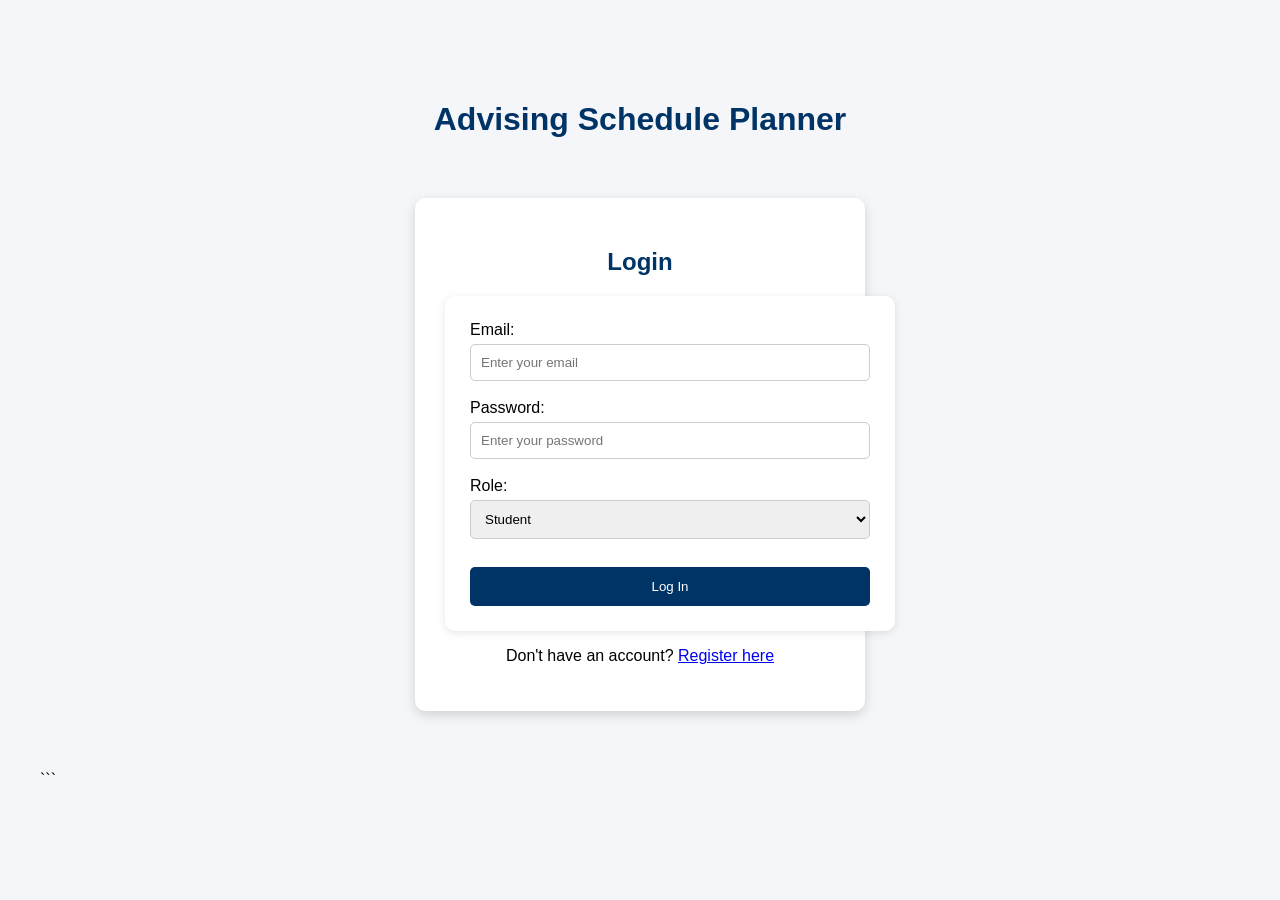
<file: frontend/index.html>
<!DOCTYPE html>
<html lang="en">
<head>
    <meta charset="UTF-8">
    <meta name="viewport" content="width=device-width, initial-scale=1.0">
    <title>Advising Schedule Planner</title>
    <link rel="stylesheet" href="style.css">
</head>
<body>

    <button class="logout-btn" onclick="sessionStorage.clear(); window.location.href='login.html';">
        Log Out
    </button>

    <h1>Advising Schedule Planner</h1>

    <h3>Prepared By:</h3>
    <p>David Rosales-Albarran, Kevin Lira</p>

    <div class="colored-box">
        <p>
            Enter the relevant information in the form below.
            <br>After that, the appointment will be saved and the advisor will meet with the student at the chosen time.
            <br>For questions regarding advising issues, contact your school.
        </p>
    </div>

    <h2>Student Appointment Request</h2>

    <div class="main-container">

        <form id="appointmentForm">

            <label>Name:</label>
                <p id="studentName" class="readonly-field"></p>

            <label>Email:</label>
                <p id="studentEmail" class="readonly-field"></p>

            <label>Advisor:</label><br>
            <select id="advisor" required>
                <option value="Advisor 1">Advisor 1</option>
                <option value="Advisor 2">Advisor 2</option>
                <option value="Advisor 3">Advisor 3</option>
            </select><br><br>

<label>Appointment Date & Time:</label><br>
<input id="appointmentTime" type="datetime-local" required><br><br>

            <label>Priority:</label><br>
            <select id="priority" required>
                <option value="3">Regular Advising</option>
                <option value="2">Registration Issue</option>
                <option value="1">Graduating Senior</option>
            </select><br><br>

            <button type="submit">Join Queue</button>

        </form>

        <div class="queue-box">
            <h3>Queue List</h3>

            <select id="sortOrder">
                <option value="time">Sort: Appointment time (soonest first)</option>
                <option value="priority">Sort: Priority (serving order)</option>
        </select>

        <ul id="queueList"></ul>
    </div>

    </div>

    <script src="script.js"></script>

</body>
</html>
</file>
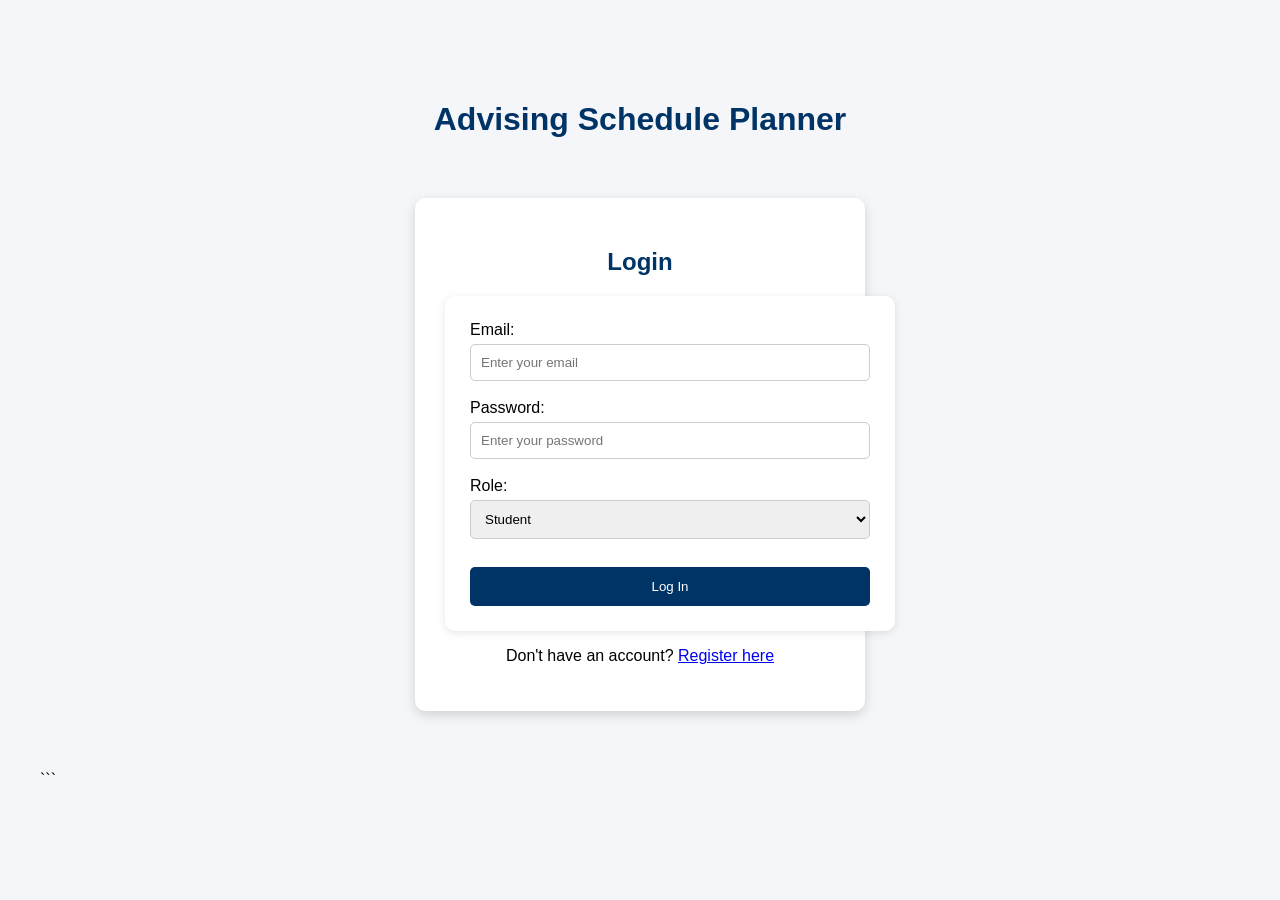
<file: frontend/advisor.html>
<!DOCTYPE html>
<html lang="en">
<head>
    <meta charset="UTF-8">
    <meta name="viewport" content="width=device-width, initial-scale=1.0">
    <title>Advisor Dashboard - Advising Schedule Planner</title>
    <link rel="stylesheet" href="style.css">
</head>
<body>
 
    <button class="logout-btn" onclick="sessionStorage.clear(); window.location.href='login.html';">
        Log Out
    </button>
 
    <h1>Advisor Dashboard</h1>
    <h3 id="welcome"></h3>
 
    <div class="main-container">
 
        <!-- Auto-assign panel -->
        <div class="queue-box">
            <h3>Auto-Assign Advising</h3>
            <p style="text-align:left; margin-top:0;">
                Assigns all unscheduled students to the earliest open slots,
                highest school year first, with no overlaps.
            </p>
 
            <label>Advisor:</label><br>
            <select id="assignAdvisor"></select>
 
            <label>Date:</label><br>
            <input id="assignDate" type="date">
 
            <button id="autoAssignBtn" type="button">Auto-Assign Students</button>
 
            <ul id="assignResult"></ul>
        </div>
 
        <!-- Live queue + search/filter + cancel -->
        <div class="queue-box">
            <h3>Student Queue</h3>
 
            <input id="searchBox" type="text" placeholder="Search by student name...">
 
            <select id="priorityFilter">
                <option value="all">All Priorities</option>
                <option value="1">Graduating Senior</option>
                <option value="2">Registration Issue</option>
                <option value="3">Regular Advising</option>
            </select>
 
            <ul id="queueList"></ul>
        </div>
 
    </div>
 
    <script src="advisor.js"></script>
</body>
</html>
</file>
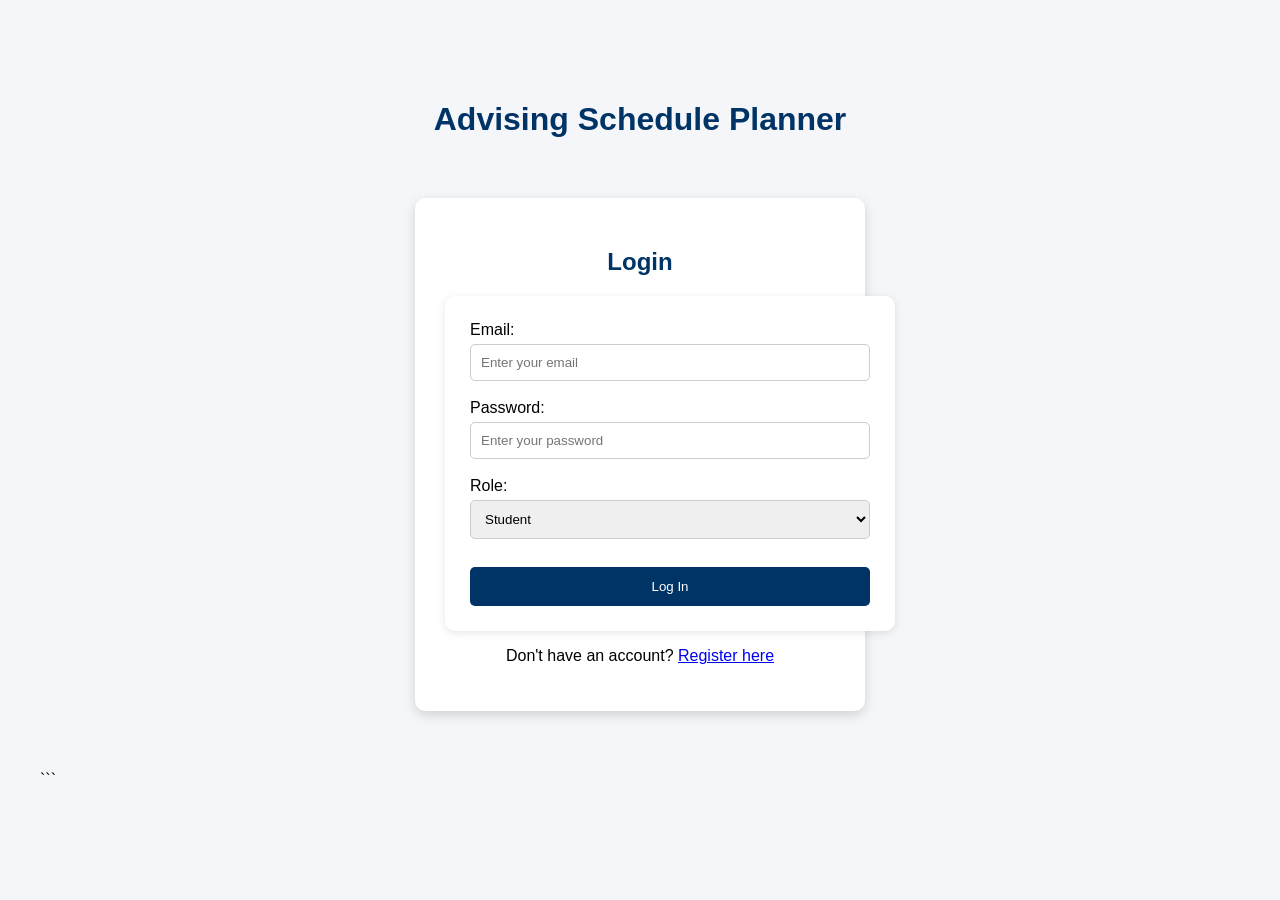
<file: frontend/login.html>
﻿<!DOCTYPE html>

<html lang="en">
<head>
    <meta charset="UTF-8">
    <meta name="viewport" content="width=device-width, initial-scale=1.0">
    <title>Login - Advising Schedule Planner</title>
    <link rel="stylesheet" href="style.css">
</head>
<body>

<div class="login-header">
    <h1>Advising Schedule Planner</h1>
</div>

<div class="login-container">

    <h2>Login</h2>

    <form id="loginForm">

        <label>Email:</label><br>
        <input
            id="loginEmail"
            type="email"
            placeholder="Enter your email"
            required
        ><br><br>

        <label>Password:</label><br>
        <input
            id="loginPassword"
            type="password"
            placeholder="Enter your password"
            required
        ><br><br>

        <label>Role:</label><br>
        <select id="loginRole" required>
            <option value="student">Student</option>
            <option value="advisor">Advisor</option>
        </select><br><br>

        <button type="submit">Log In</button>

    </form>

    <p>
        Don't have an account?
        <a href="register.html">Register here</a>
    </p>

</div>

<script src="login.js"></script>
```

</body>
</html>
</file>
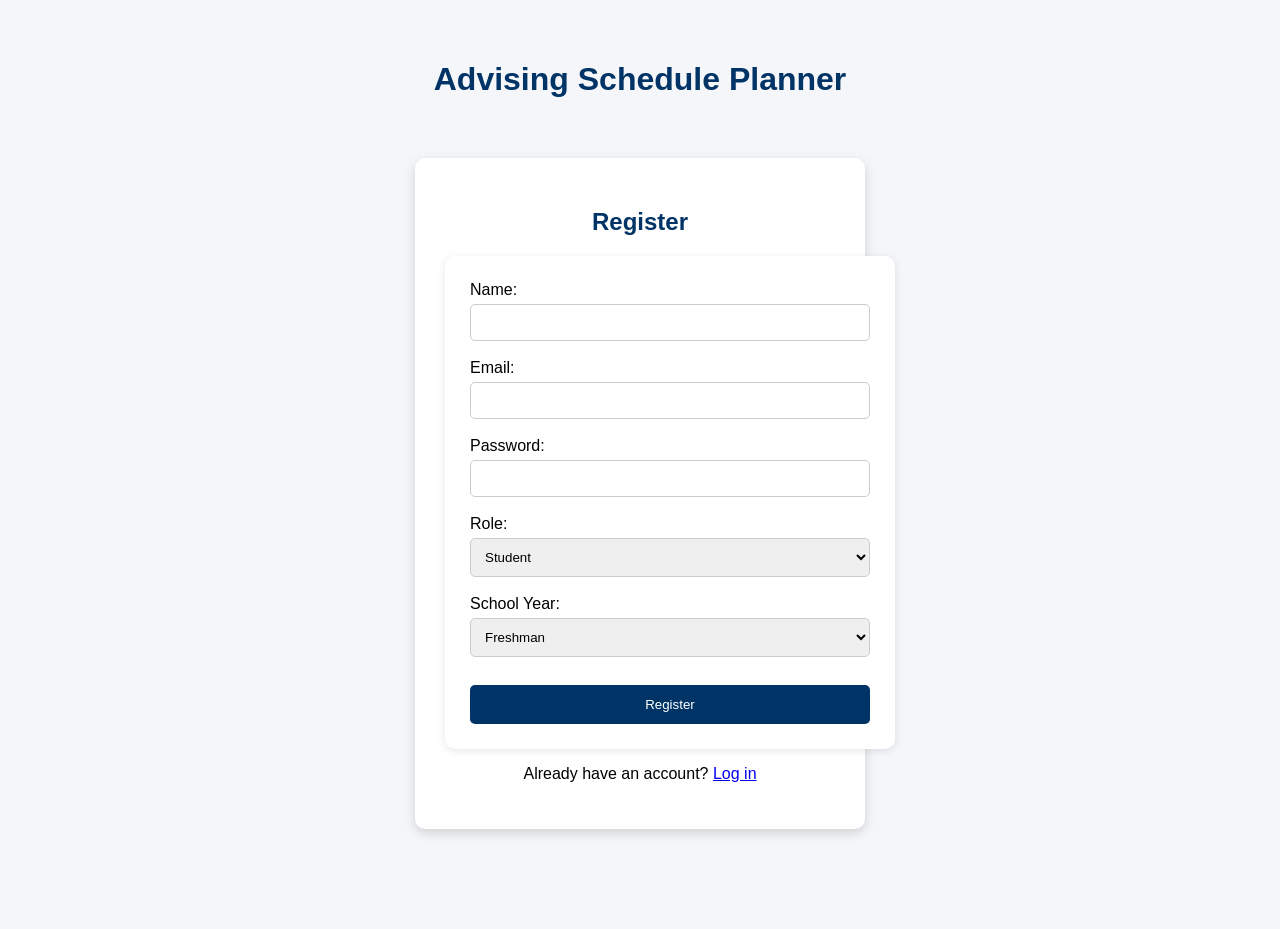
<file: frontend/register.html>
﻿<!DOCTYPE html>
<html lang="en">
<head>
    <meta charset="UTF-8">
    <title>Register - Advising Schedule Planner</title>
    <link rel="stylesheet" href="style.css">
</head>
<body>
 
    <h1>Advising Schedule Planner</h1>
 
    <div class="login-container">
        <h2>Register</h2>
 
        <form id="registerForm">
            <label>Name:</label><br>
            <input id="regName" type="text" required><br><br>
 
            <label>Email:</label><br>
            <input id="regEmail" type="email" required><br><br>
 
            <label>Password:</label><br>
            <input id="regPassword" type="password" required minlength="6"><br><br>
 
            <label>Role:</label><br>
            <select id="regRole" required>
                <option value="student">Student</option>
                <option value="advisor">Advisor</option>
            </select><br><br>
 
            <!-- Shown for students -->
            <div id="studentFields">
                <label>School Year:</label><br>
                <select id="regSchoolYear">
                    <option value="freshman">Freshman</option>
                    <option value="sophomore">Sophomore</option>
                    <option value="junior">Junior</option>
                    <option value="senior">Senior</option>
                </select><br><br>
            </div>
 
            <!-- Shown for advisors -->
            <div id="advisorFields" style="display: none;">
                <label>Phone:</label><br>
                <input id="regPhone" type="tel"><br><br>
 
                <label>Advising Specialization:</label><br>
                <select id="regSpecialization">
                    <option value="General">General Advising</option>
                    <option value="Counseling">Counseling</option>
                    <option value="Graduation">Graduation</option>
                </select><br><br>
            </div>
 
            <button type="submit">Register</button>
        </form>
 
        <p>Already have an account? <a href="login.html">Log in</a></p>
    </div>
 
    <script src="register.js"></script>
</body>
</html>
</file>
<file: frontend/style.css>
* {
    box-sizing: border-box;
}

body {
    background-color: #f4f6f9;
    font-family: Arial, sans-serif;
    margin: 0;
    min-height: 100vh;
    padding: 40px;
}

/* General Headings */

h1 {
    text-align: center;
    color: #003366;
}

h2 {
    color: #003366;
}

h3,
p {
    text-align: center;
}

/* Login Page */

.login-header {
    text-align: center;
    padding-top: 40px;
}

.login-container {
    max-width: 450px;
    margin: 60px auto;
    padding: 30px;
    background-color: white;
    border-radius: 10px;
    box-shadow: 0 4px 12px rgba(0,0,0,0.15);
}

.login-container h2 {
    text-align: center;
    color: #003366;
}

/* Scheduler Page */

.main-container {
    display: flex;
    justify-content: center;
    align-items: flex-start;
    gap: 40px;
    flex-wrap: wrap;
    margin-top: 20px;
}

form,
.queue-box {
    background: white;
    padding: 25px;
    border-radius: 10px;
    width: 450px;
    box-shadow: 0 2px 8px rgba(0,0,0,0.1);
}

.colored-box {
    background-color: #e8f1fb;
    border-left: 5px solid #003366;
    padding: 15px;
    max-width: 900px;
    margin: 20px auto;
    border-radius: 5px;
}

.colored-box p {
    margin: 0;
    text-align: left;
}

input,
select {
    width: 100%;
    padding: 10px;
    margin-top: 5px;
    border: 1px solid #ccc;
    border-radius: 5px;
}

button {
    width: 100%;
    padding: 12px;
    margin-top: 10px;
    background-color: #003366;
    color: white;
    border: none;
    border-radius: 5px;
    cursor: pointer;
}

button:hover {
    background-color: #0055aa;
}

#queueList {
    max-height: 300px;
    overflow-y: auto;
    padding: 0;
}

#queueList li {
    background: #f8f9fa;
    margin-bottom: 10px;
    padding: 12px;
    border-left: 5px solid #003366;
    border-radius: 5px;
    list-style: none;
    box-shadow: 0 2px 6px rgba(0,0,0,0.1);
}

.readonly-field {
    margin: 5px 0 0;
    padding: 10px;
    background-color: #eef2f7;
    border-radius: 5px;
    text-align: left;
    color: #333;
}
</file>
